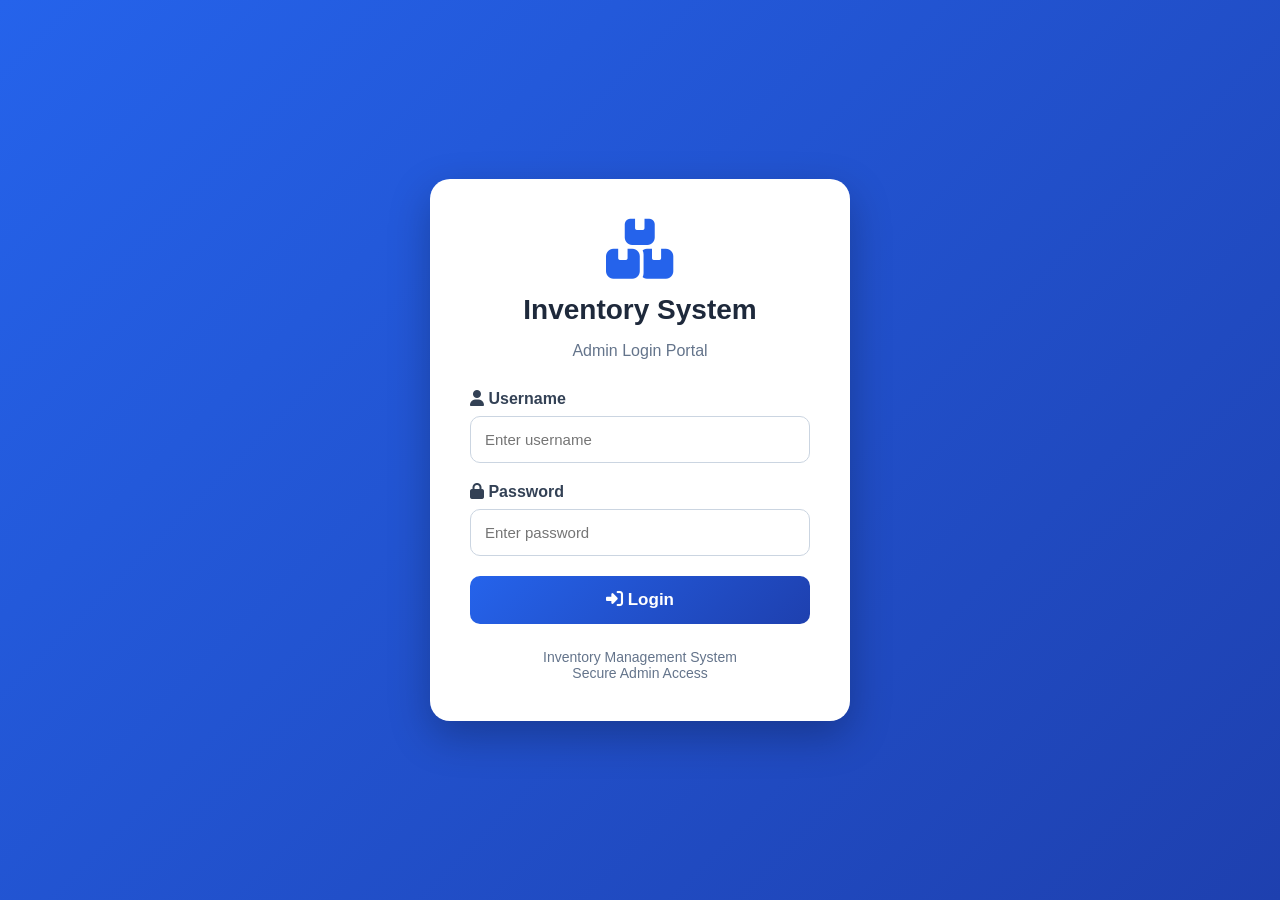
<file: src/main/webapp/index.html>
<!DOCTYPE html>

<html>


<head>


<meta charset="UTF-8">


<title>
Inventory Management System - Login
</title>



<link rel="stylesheet"
href="https://cdnjs.cloudflare.com/ajax/libs/font-awesome/6.5.0/css/all.min.css">



<style>


*{

box-sizing:border-box;

font-family:'Segoe UI',Arial,sans-serif;

}



body{


margin:0;

height:100vh;

display:flex;

justify-content:center;

align-items:center;


background:

linear-gradient(
135deg,
#2563eb,
#1e40af
);


}





.login-container{


width:420px;


background:white;


padding:40px;


border-radius:20px;


box-shadow:

0 15px 40px rgba(0,0,0,0.25);


}





.logo{


text-align:center;


margin-bottom:30px;


}



.logo i{


font-size:60px;


color:#2563eb;


}



.logo h1{


margin:15px 0 5px;


color:#1e293b;


font-size:28px;


}



.logo p{


color:#64748b;


}




.form-group{


margin-bottom:20px;


}



label{


font-weight:600;

color:#334155;


display:block;

margin-bottom:8px;


}



input{


width:100%;


padding:14px;


border-radius:10px;


border:1px solid #cbd5e1;


font-size:15px;


outline:none;


}



input:focus{


border-color:#2563eb;


box-shadow:

0 0 5px rgba(37,99,235,.4);


}





.login-btn{


width:100%;


padding:14px;


border:none;


border-radius:10px;


background:

linear-gradient(
135deg,
#2563eb,
#1e40af
);


color:white;


font-size:17px;


font-weight:600;


cursor:pointer;


transition:.3s;


}



.login-btn:hover{


transform:translateY(-2px);


opacity:.9;


}





.footer{


text-align:center;


margin-top:25px;


color:#64748b;


font-size:14px;


}




</style>



</head>




<body>





<div class="login-container">





<div class="logo">


<i class="fa-solid fa-boxes-stacked"></i>



<h1>

Inventory System

</h1>



<p>

Admin Login Portal

</p>



</div>








<form action="login" method="post">





<div class="form-group">


<label>

<i class="fa-solid fa-user"></i>

Username

</label>



<input

type="text"

name="username"

placeholder="Enter username"

required>


</div>








<div class="form-group">


<label>

<i class="fa-solid fa-lock"></i>

Password

</label>



<input

type="password"

name="password"

placeholder="Enter password"

required>


</div>







<button

type="submit"

class="login-btn">


<i class="fa-solid fa-right-to-bracket"></i>

Login


</button>






</form>








<div class="footer">


Inventory Management System

<br>

Secure Admin Access


</div>






</div>






</body>


</html>
</file>
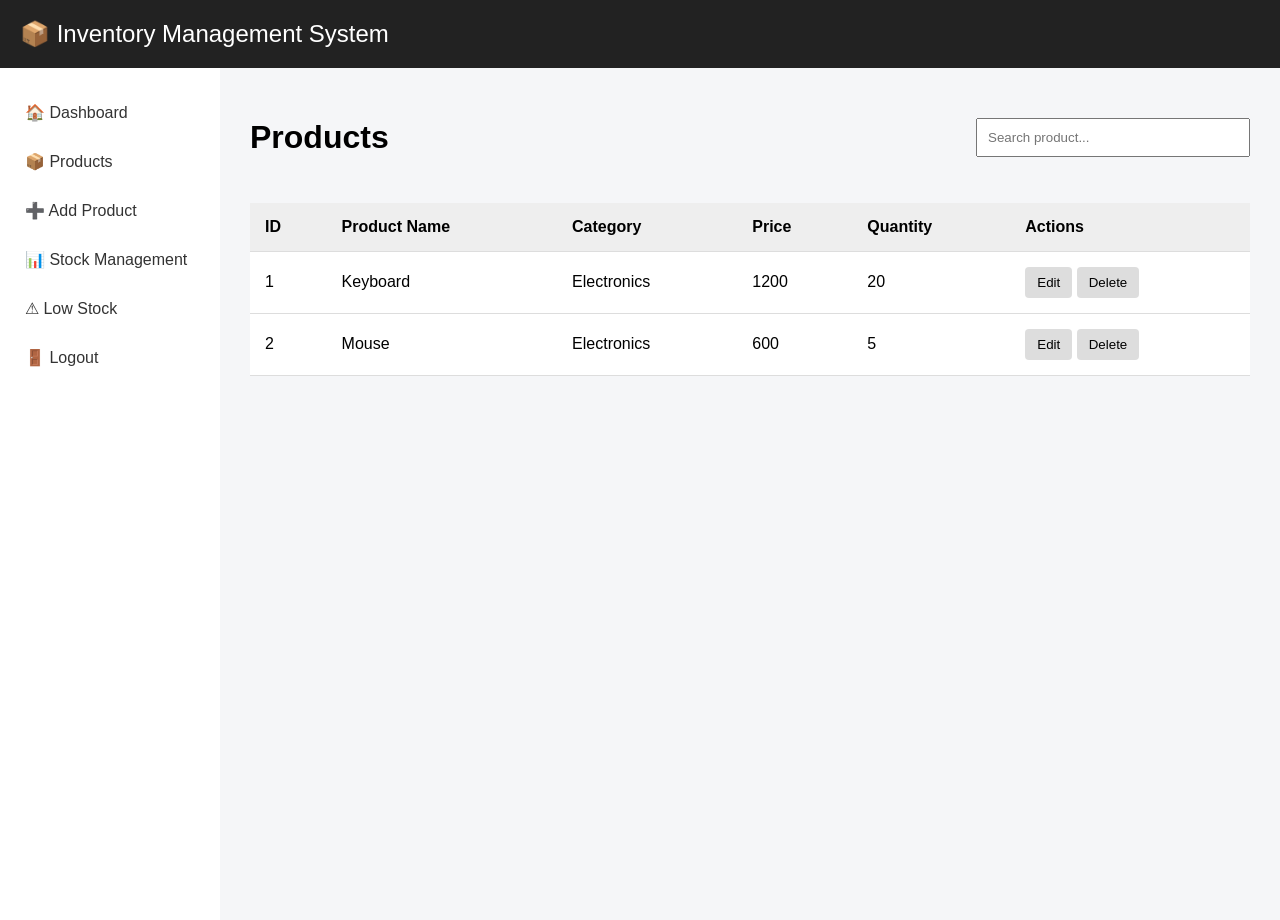
<file: src/main/webapp/products.html>
<!DOCTYPE html>
<html>

<head>

    <title>Products - Inventory System</title>

    <style>

        body {
            margin: 0;
            font-family: Arial, sans-serif;
            background: #f5f6f8;
        }

        .header {
            background: #222;
            color: white;
            padding: 20px;
            font-size: 24px;
        }

        .container {
            display: flex;
        }

        .sidebar {
            width: 220px;
            background: white;
            min-height: calc(100vh - 68px);
            padding-top: 20px;
        }

        .sidebar a {
            display: block;
            padding: 15px 25px;
            text-decoration: none;
            color: #333;
        }

        .sidebar a:hover {
            background: #eee;
        }

        .content {
            padding: 30px;
            flex: 1;
        }

        .top-bar {
            display: flex;
            justify-content: space-between;
            align-items: center;
        }

        .search-box {
            padding: 10px;
            width: 250px;
        }

        table {
            width: 100%;
            margin-top: 25px;
            background: white;
            border-collapse: collapse;
        }

        th, td {
            padding: 15px;
            border-bottom: 1px solid #ddd;
            text-align: left;
        }

        th {
            background: #eee;
        }

        button {
            padding: 8px 12px;
            border: none;
            border-radius: 4px;
            cursor: pointer;
        }

        .edit {
            background: #ddd;
        }

        .delete {
            background: #ddd;
        }

    </style>

</head>

<body>

    <div class="header">
        📦 Inventory Management System
    </div>

    <div class="container">

        <div class="sidebar">

            <a href="dashboard.html">🏠 Dashboard</a>

            <a href="products.html">📦 Products</a>

            <a href="#">➕ Add Product</a>

            <a href="#">📊 Stock Management</a>

            <a href="#">⚠ Low Stock</a>

            <a href="index.html">🚪 Logout</a>

        </div>


        <div class="content">

            <div class="top-bar">

                <h1>Products</h1>

                <input
                    type="text"
                    class="search-box"
                    placeholder="Search product..."
                >

            </div>


            <table>

                <tr>
                    <th>ID</th>
                    <th>Product Name</th>
                    <th>Category</th>
                    <th>Price</th>
                    <th>Quantity</th>
                    <th>Actions</th>
                </tr>

                <tr>
                    <td>1</td>
                    <td>Keyboard</td>
                    <td>Electronics</td>
                    <td>1200</td>
                    <td>20</td>

                    <td>
                        <button class="edit">Edit</button>
                        <button class="delete">Delete</button>
                    </td>
                </tr>

                <tr>
                    <td>2</td>
                    <td>Mouse</td>
                    <td>Electronics</td>
                    <td>600</td>
                    <td>5</td>

                    <td>
                        <button class="edit">Edit</button>
                        <button class="delete">Delete</button>
                    </td>
                </tr>

            </table>

        </div>

    </div>

</body>

</html>
</file>
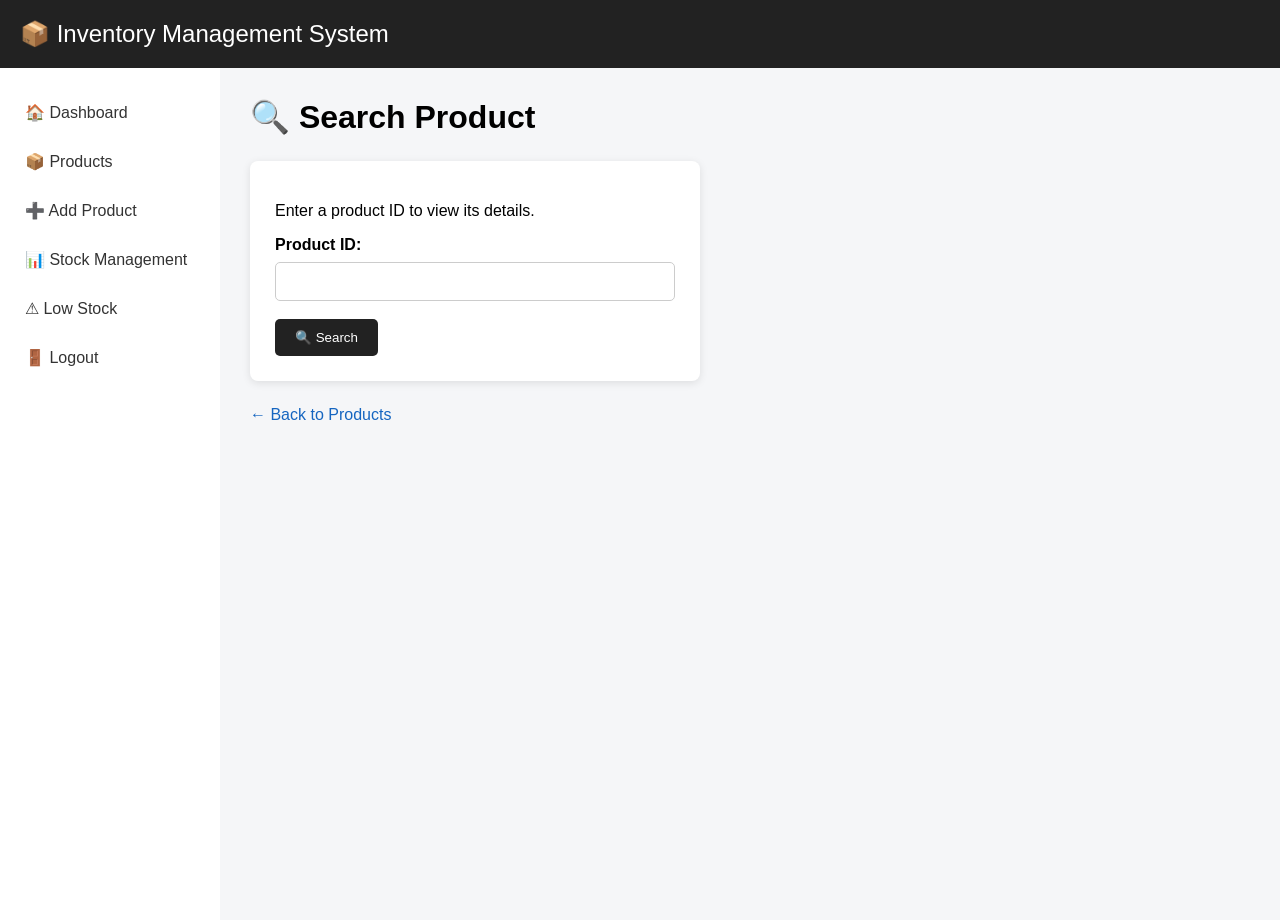
<file: src/main/webapp/search-product.html>
<!DOCTYPE html>
<html>

<head>
    <meta charset="UTF-8">
    <title>Search Product - Inventory Management</title>

    <style>

        body {
            margin: 0;
            font-family: Arial, sans-serif;
            background: #f5f6f8;
        }

        .header {
            background: #222;
            color: white;
            padding: 20px;
            font-size: 24px;
        }

        .container {
            display: flex;
        }

        .sidebar {
            width: 220px;
            background: white;
            min-height: calc(100vh - 68px);
            padding-top: 20px;
        }

        .sidebar a {
            display: block;
            padding: 15px 25px;
            text-decoration: none;
            color: #333;
        }

        .sidebar a:hover {
            background: #eee;
        }

        .content {
            padding: 30px;
            flex: 1;
        }

        .content h1 {
            margin-top: 0;
        }

        .search-card {
            background: white;
            width: 400px;
            padding: 25px;
            margin-top: 25px;
            border-radius: 8px;
            box-shadow: 0 2px 8px rgba(0,0,0,0.1);
        }

        label {
            display: block;
            margin-bottom: 8px;
            font-weight: bold;
        }

        input {
            width: 100%;
            box-sizing: border-box;
            padding: 11px;
            border: 1px solid #ccc;
            border-radius: 5px;
            margin-bottom: 18px;
        }

        button {
            padding: 11px 20px;
            border: none;
            border-radius: 5px;
            background: #222;
            color: white;
            cursor: pointer;
        }

        button:hover {
            background: #444;
        }

        .back-link {
            display: inline-block;
            margin-top: 25px;
            color: #1565c0;
            text-decoration: none;
        }

        .back-link:hover {
            text-decoration: underline;
        }

    </style>
</head>

<body>

    <div class="header">
        📦 Inventory Management System
    </div>

    <div class="container">

        <div class="sidebar">

            <a href="dashboard">🏠 Dashboard</a>

            <a href="products">📦 Products</a>

            <a href="add-product.html">➕ Add Product</a>

            <a href="stock-management.html">📊 Stock Management</a>

            <a href="low-stock">⚠ Low Stock</a>

            <a href="index.html">🚪 Logout</a>

        </div>

        <div class="content">

            <h1>🔍 Search Product</h1>

            <div class="search-card">

                <p>
                    Enter a product ID to view its details.
                </p>

                <form action="search-product" method="get">

                    <label>Product ID:</label>

                    <input
                        type="number"
                        name="id"
                        min="1"
                        required
                    >

                    <button type="submit">
                        🔍 Search
                    </button>

                </form>

            </div>

            <a class="back-link" href="products">
                ← Back to Products
            </a>

        </div>

    </div>

</body>

</html>
</file>
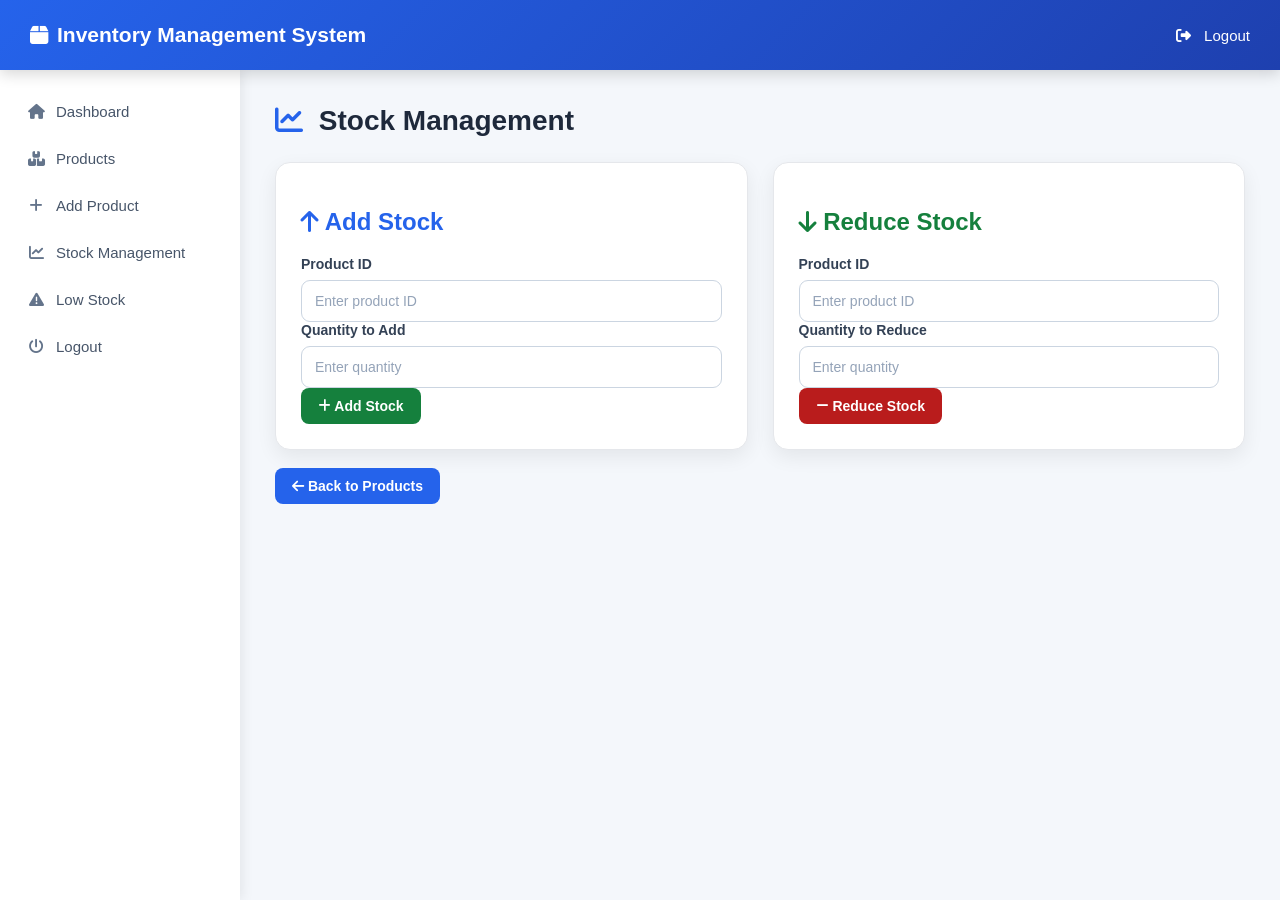
<file: src/main/webapp/stock-management.html>
<!DOCTYPE html>

<html>


<head>


<meta charset="UTF-8">


<title>
Stock Management - Inventory System
</title>



<link rel="stylesheet" href="css/style.css">



<link rel="stylesheet"
href="https://cdnjs.cloudflare.com/ajax/libs/font-awesome/6.5.0/css/all.min.css">


</head>



<body>




<!-- HEADER -->


<div class="header">


<div>

<i class="fa-solid fa-box"></i>

Inventory Management System

</div>



<div>


<a href="logout">

<i class="fa-solid fa-right-from-bracket"></i>

Logout

</a>


</div>


</div>







<div class="container">



<!-- SIDEBAR -->


<div class="sidebar">


<a href="dashboard">

<i class="fa-solid fa-house"></i>

Dashboard

</a>




<a href="products">

<i class="fa-solid fa-boxes-stacked"></i>

Products

</a>





<a href="add-product.jsp">

<i class="fa-solid fa-plus"></i>

Add Product

</a>





<a href="stock-management.html">

<i class="fa-solid fa-chart-line"></i>

Stock Management

</a>





<a href="low-stock">

<i class="fa-solid fa-triangle-exclamation"></i>

Low Stock

</a>





<a href="logout">

<i class="fa-solid fa-power-off"></i>

Logout

</a>


</div>










<!-- CONTENT -->


<div class="content">



<h1>

<i class="fa-solid fa-chart-line"></i>

Stock Management

</h1>








<div class="cards">





<!-- ADD STOCK -->


<div class="card">



<h2>

<i class="fa-solid fa-arrow-up"></i>

Add Stock

</h2>



<form action="add-stock" method="get">



<label>

Product ID

</label>



<input

type="number"

name="id"

placeholder="Enter product ID"

required>






<label>

Quantity to Add

</label>



<input

type="number"

name="amount"

placeholder="Enter quantity"

min="1"

required>







<button

type="submit"

class="btn btn-success">


<i class="fa-solid fa-plus"></i>

Add Stock


</button>



</form>



</div>









<!-- REDUCE STOCK -->


<div class="card">



<h2>

<i class="fa-solid fa-arrow-down"></i>

Reduce Stock

</h2>



<form action="reduce-stock" method="get">



<label>

Product ID

</label>



<input

type="number"

name="id"

placeholder="Enter product ID"

required>







<label>

Quantity to Reduce

</label>



<input

type="number"

name="amount"

placeholder="Enter quantity"

min="1"

required>







<button

type="submit"

class="btn btn-danger">


<i class="fa-solid fa-minus"></i>

Reduce Stock


</button>



</form>



</div>





</div>








<br>




<a href="products"

class="btn btn-primary">


<i class="fa-solid fa-arrow-left"></i>

Back to Products


</a>






</div>





</div>







</body>


</html>
</file>
<file: src/main/webapp/css/style.css>
/* =========================================================
   INVENTORY MANAGEMENT SYSTEM
   GLOBAL PROJECT-WIDE STYLE
========================================================= */

* {
    box-sizing: border-box;
}

html {
    scroll-behavior: smooth;
}

body {
    margin: 0;
    padding: 0;
    font-family: "Segoe UI", Arial, sans-serif;
    background: #f4f7fb;
    color: #334155;
}


/* =========================================================
   HEADER
========================================================= */

.header {
    min-height: 70px;
    background: linear-gradient(135deg, #2563eb, #1e40af);
    color: white;

    display: flex;
    align-items: center;
    justify-content: space-between;

    padding: 0 30px;

    font-size: 21px;
    font-weight: 600;

    box-shadow: 0 4px 14px rgba(0, 0, 0, 0.16);

    position: relative;
    z-index: 100;
}

.header > div {
    display: flex;
    align-items: center;
}

.header i {
    margin-right: 9px;
}

.header a {
    color: white;
    text-decoration: none;
    font-size: 15px;
    font-weight: 500;
    transition: 0.2s;
}

.header a:hover {
    opacity: 0.8;
}


/* =========================================================
   MAIN LAYOUT
========================================================= */

.container {
    display: flex;
    min-height: calc(100vh - 70px);
}


/* =========================================================
   SIDEBAR
========================================================= */

.sidebar {
    width: 240px;
    min-height: calc(100vh - 70px);

    background: #ffffff;

    box-shadow: 2px 0 12px rgba(0, 0, 0, 0.08);

    padding-top: 18px;

    flex-shrink: 0;
}

.sidebar a {
    display: flex;
    align-items: center;

    gap: 10px;

    padding: 15px 22px;

    color: #475569;

    text-decoration: none;

    font-size: 15px;
    font-weight: 500;

    border-left: 4px solid transparent;

    transition: all 0.2s ease;
}

.sidebar a i {
    width: 20px;
    text-align: center;
    color: #64748b;
}

.sidebar a:hover {
    background: #eff6ff;
    color: #2563eb;
    border-left-color: #2563eb;
}

.sidebar a:hover i {
    color: #2563eb;
}


/* =========================================================
   CONTENT
========================================================= */

.content {
    flex: 1;
    min-width: 0;
    padding: 35px;
}

.content h1 {
    margin: 0 0 25px;
    color: #1e293b;
    font-size: 28px;
    font-weight: 700;
}

.content h1 i {
    color: #2563eb;
    margin-right: 8px;
}

.content h2 {
    color: #1e293b;
}


/* =========================================================
   COMMON CARDS
========================================================= */

.cards {
    display: flex;
    gap: 25px;
    width: 100%;
}

.card {
    flex: 1;

    background: white;

    padding: 25px;

    border-radius: 15px;

    border: 1px solid #e5e7eb;

    box-shadow: 0 7px 20px rgba(0, 0, 0, 0.07);

    transition: 0.25s ease;
}

.card:hover {
    transform: translateY(-4px);

    box-shadow: 0 12px 25px rgba(0, 0, 0, 0.10);
}

.card p {
    color: #64748b;
    font-size: 15px;
}

.card p i {
    margin-right: 7px;
}


/* =========================================================
   DASHBOARD CARD COLORS
========================================================= */

.cards .card:nth-child(1) h2 {
    color: #2563eb;
}

.cards .card:nth-child(2) h2 {
    color: #15803d;
}

.cards .card:nth-child(3) h2 {
    color: #b91c1c;
}

.cards .card:nth-child(1) p i {
    color: #2563eb;
}

.cards .card:nth-child(2) p i {
    color: #15803d;
}

.cards .card:nth-child(3) p i {
    color: #b91c1c;
}


/* =========================================================
   TABLE BOX
========================================================= */

.table-box,
.products {
    background: white;

    padding: 25px;

    margin-top: 30px;

    border-radius: 15px;

    border: 1px solid #e5e7eb;

    box-shadow: 0 7px 20px rgba(0, 0, 0, 0.07);
}

.table-box h2,
.products h2 {
    margin-top: 0;
    margin-bottom: 20px;
}


/* =========================================================
   TABLE
========================================================= */

table {
    width: 100%;
    border-collapse: collapse;
}

th {
    background: #2563eb;
    color: white;

    padding: 14px 15px;

    text-align: left;

    font-size: 14px;
    font-weight: 600;
}

td {
    padding: 14px 15px;

    border-bottom: 1px solid #e5e7eb;

    color: #475569;

    font-size: 14px;
}

tbody tr {
    transition: 0.2s;
}

tbody tr:hover {
    background: #f8fafc;
}


/* =========================================================
   BUTTONS
========================================================= */

.btn {
    display: inline-block;

    padding: 10px 17px;

    border: none;
    border-radius: 8px;

    color: white;

    text-decoration: none;

    font-size: 14px;
    font-weight: 600;

    cursor: pointer;

    transition: all 0.2s ease;
}

.btn:hover {
    transform: translateY(-1px);
}

.btn-primary {
    background: #2563eb;
}

.btn-primary:hover {
    background: #1d4ed8;
}


/* Softer green */

.btn-success {
    background: #15803d;
}

.btn-success:hover {
    background: #166534;
}


/* Softer red */

.btn-danger {
    background: #b91c1c;
}

.btn-danger:hover {
    background: #991b1b;
}


/* =========================================================
   INPUTS AND SELECTS
========================================================= */

input,
select {
    width: 100%;

    padding: 12px 13px;

    border: 1px solid #cbd5e1;

    border-radius: 9px;

    background: white;

    color: #334155;

    font-family: inherit;
    font-size: 14px;

    outline: none;

    transition: 0.2s;
}

input:focus,
select:focus {
    border-color: #2563eb;

    box-shadow:
        0 0 0 3px rgba(37, 99, 235, 0.10);
}

input::placeholder {
    color: #94a3b8;
}

label {
    display: block;

    margin-bottom: 8px;

    color: #334155;

    font-size: 14px;
    font-weight: 600;
}


/* =========================================================
   LOW STOCK
========================================================= */

.low {
    color: #b91c1c;
    font-weight: 700;
}


/* =========================================================
   PRODUCTS SEARCH TOOLBAR
========================================================= */

.product-toolbar {
    display: flex;

    gap: 15px;

    margin-top: 20px;
    margin-bottom: 20px;

    align-items: center;
}

.search-box {
    position: relative;
    flex: 1;
}

.search-box i {
    position: absolute;

    left: 15px;
    top: 14px;

    color: #64748b;
}

.search-box input {
    padding-left: 42px;
    margin: 0;
}

.category-filter {
    width: 220px;
}

.category-filter select {
    margin: 0;
}

.product-count {
    display: inline-block;

    margin-bottom: 15px;

    padding: 8px 12px;

    background: #f8fafc;

    border-radius: 7px;

    color: #64748b;

    font-size: 13px;
}

#visibleCount {
    color: #2563eb;
    font-weight: 700;
}

.no-results {
    text-align: center;

    padding: 35px;

    color: #64748b;
}


/* =========================================================
   PRODUCT ACTION BUTTONS
========================================================= */

.action-buttons {
    display: flex;
    gap: 8px;
}

.action-buttons .btn {
    padding: 8px 12px;
    font-size: 13px;
}

.edit-btn {
    background: #15803d;
}

.edit-btn:hover {
    background: #166534;
}

.delete-btn {
    background: #b91c1c;
}

.delete-btn:hover {
    background: #991b1b;
}


/* =========================================================
   FORM LAYOUT
========================================================= */

.product-form {
    max-width: 650px;
}

.form-group {
    margin-bottom: 20px;
}

.form-group label i {
    color: #2563eb;
    margin-right: 7px;
}

.form-actions {
    display: flex;

    gap: 10px;

    margin-top: 25px;
}


/* =========================================================
   SVG ICON SUPPORT
========================================================= */

.icon {
    width: 20px;
    height: 20px;

    fill: none;

    stroke: currentColor;

    stroke-width: 2;

    stroke-linecap: round;
    stroke-linejoin: round;

    vertical-align: middle;

    flex-shrink: 0;
}

.sidebar .icon {
    margin-right: 2px;
}

.header .icon {
    margin-right: 8px;
}


/* =========================================================
   RESPONSIVE - TABLETS
========================================================= */

@media (max-width: 900px) {

    .cards {
        flex-direction: column;
    }

    .content {
        padding: 25px;
    }

}


/* =========================================================
   RESPONSIVE - MOBILE
========================================================= */

@media (max-width: 768px) {

    .header {
        min-height: 65px;

        padding: 13px 18px;

        font-size: 18px;
    }

    .header > div:last-child {
        font-size: 13px;
    }

    .container {
        display: block;
    }

    .sidebar {
        width: 100%;

        min-height: auto;

        display: flex;
        flex-wrap: wrap;

        padding: 0;

        box-shadow: 0 3px 10px rgba(0, 0, 0, 0.08);
    }

    .sidebar a {
        flex: 1 1 50%;

        justify-content: center;

        padding: 13px 10px;

        border-left: none;

        font-size: 14px;
    }

    .sidebar a:hover {
        border-left: none;

        border-bottom: 3px solid #2563eb;
    }

    .content {
        padding: 20px;
    }

    .content h1 {
        font-size: 24px;
    }

    .table-box,
    .products {
        padding: 20px;

        overflow-x: auto;
    }

    table {
        min-width: 650px;
    }

    .product-toolbar {
        flex-direction: column;

        align-items: stretch;
    }

    .category-filter {
        width: 100%;
    }

    .action-buttons {
        flex-wrap: wrap;
    }

    .form-actions {
        flex-direction: column;
    }

    .form-actions .btn {
        width: 100%;
        text-align: center;
    }

}


/* =========================================================
   SMALL MOBILE
========================================================= */

@media (max-width: 480px) {

    .header {
        flex-direction: column;

        gap: 8px;

        text-align: center;
    }

    .sidebar a {
        flex: 1 1 100%;
    }

    .content {
        padding: 15px;
    }

    .content h1 {
        font-size: 22px;
    }

    .card {
        padding: 20px;
    }

    .table-box,
    .products {
        padding: 15px;
    }

}
</file>
